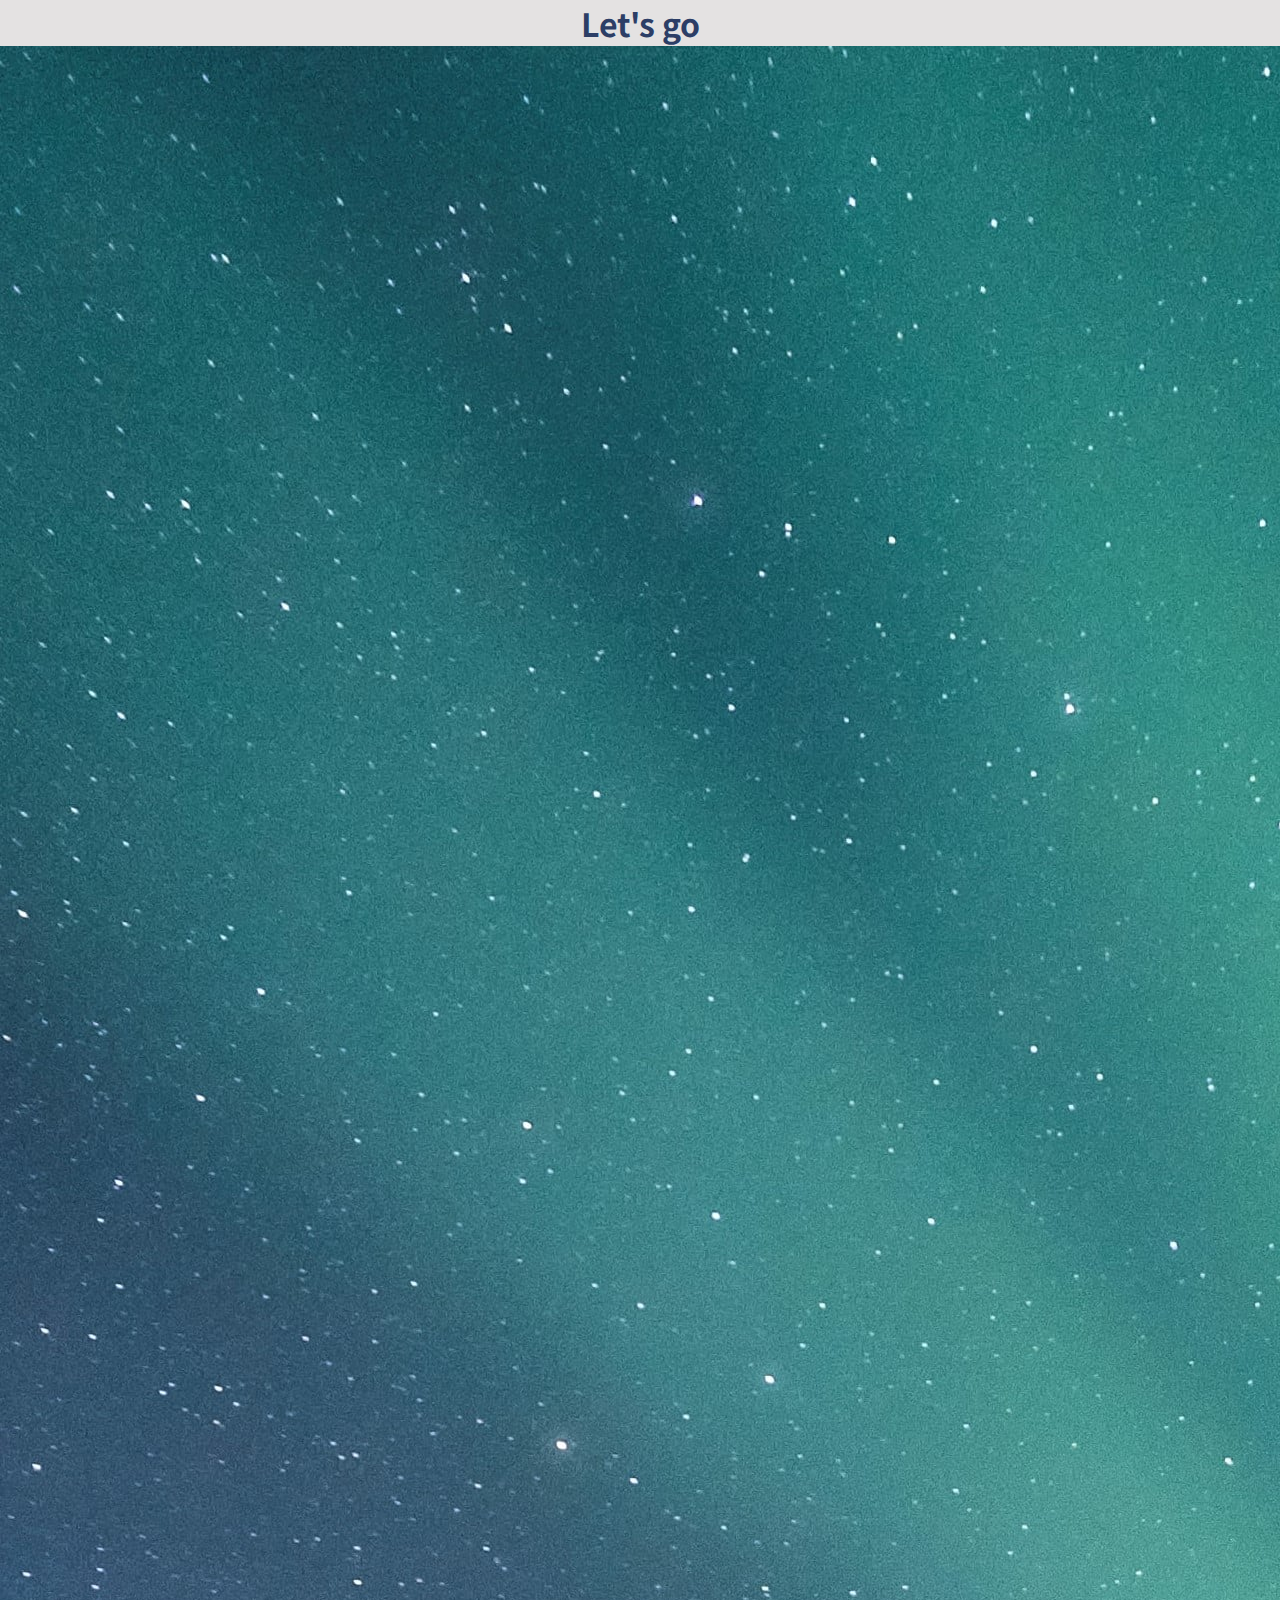
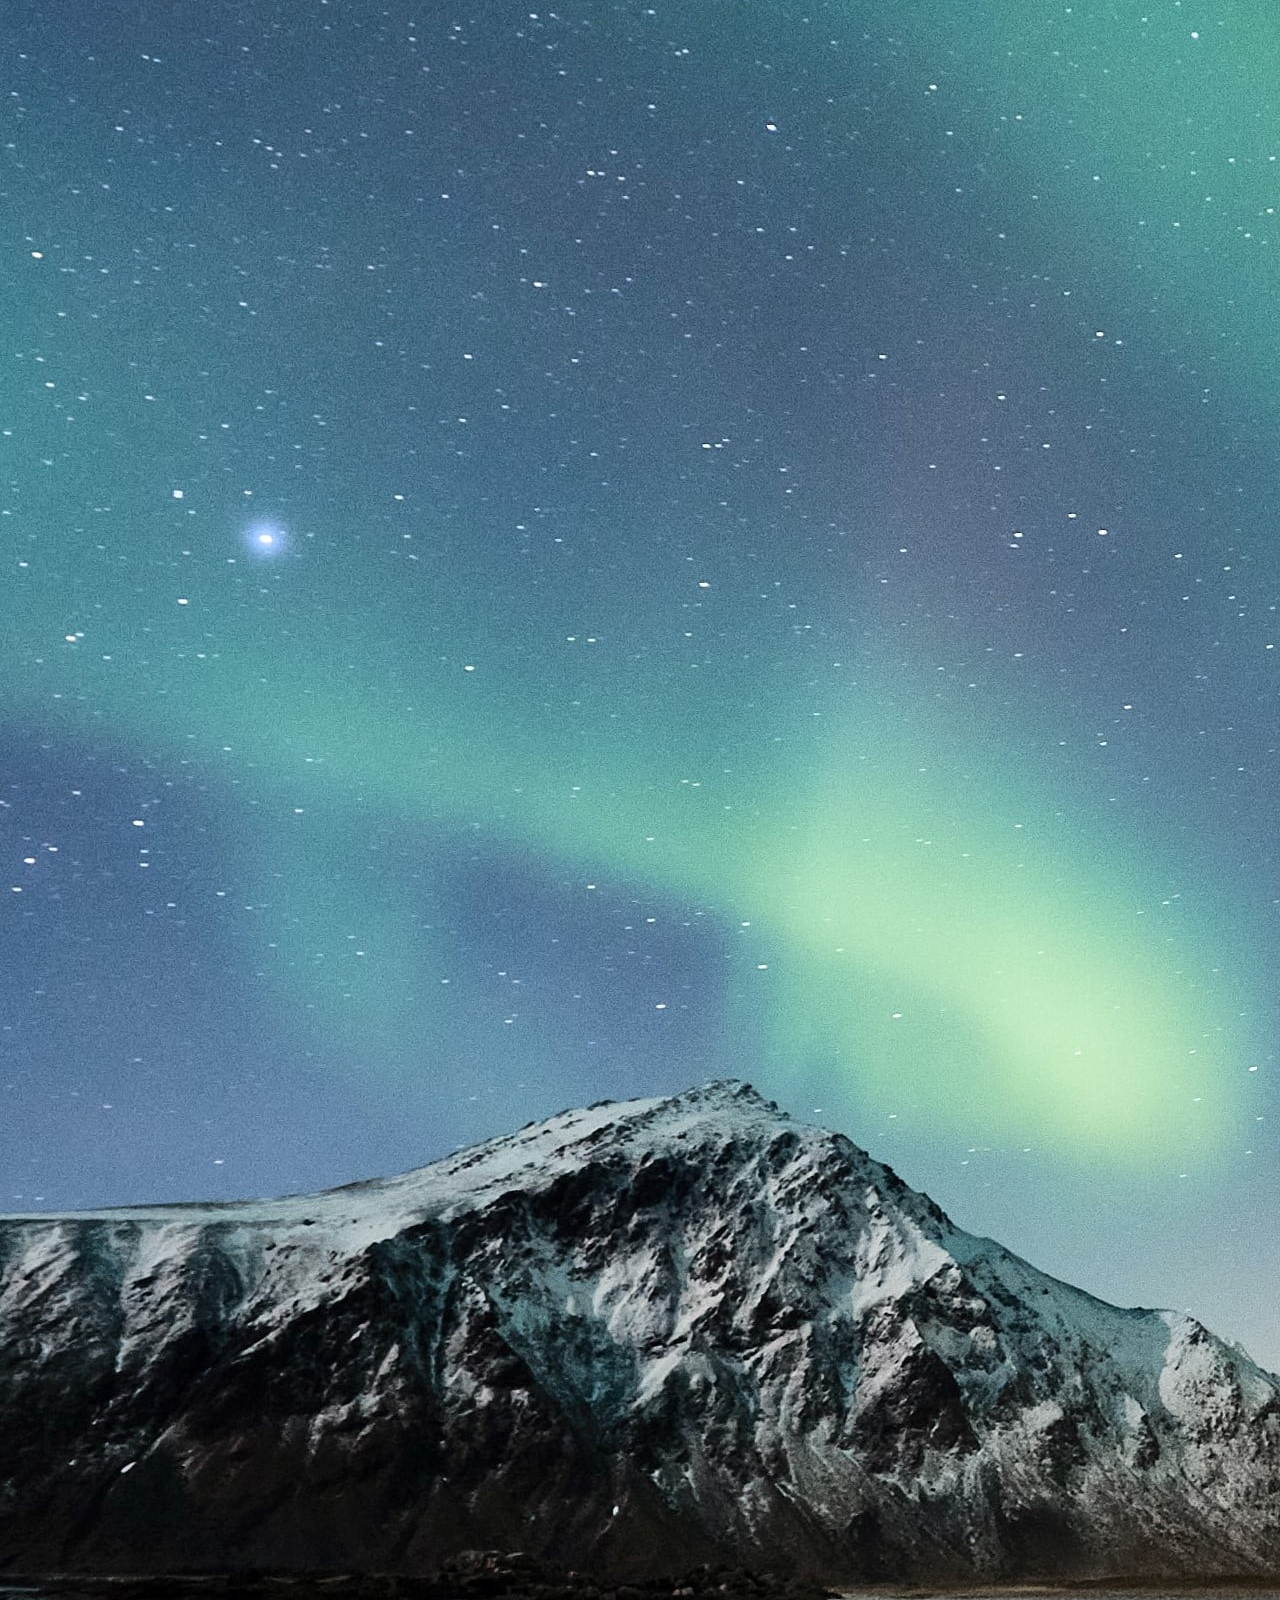
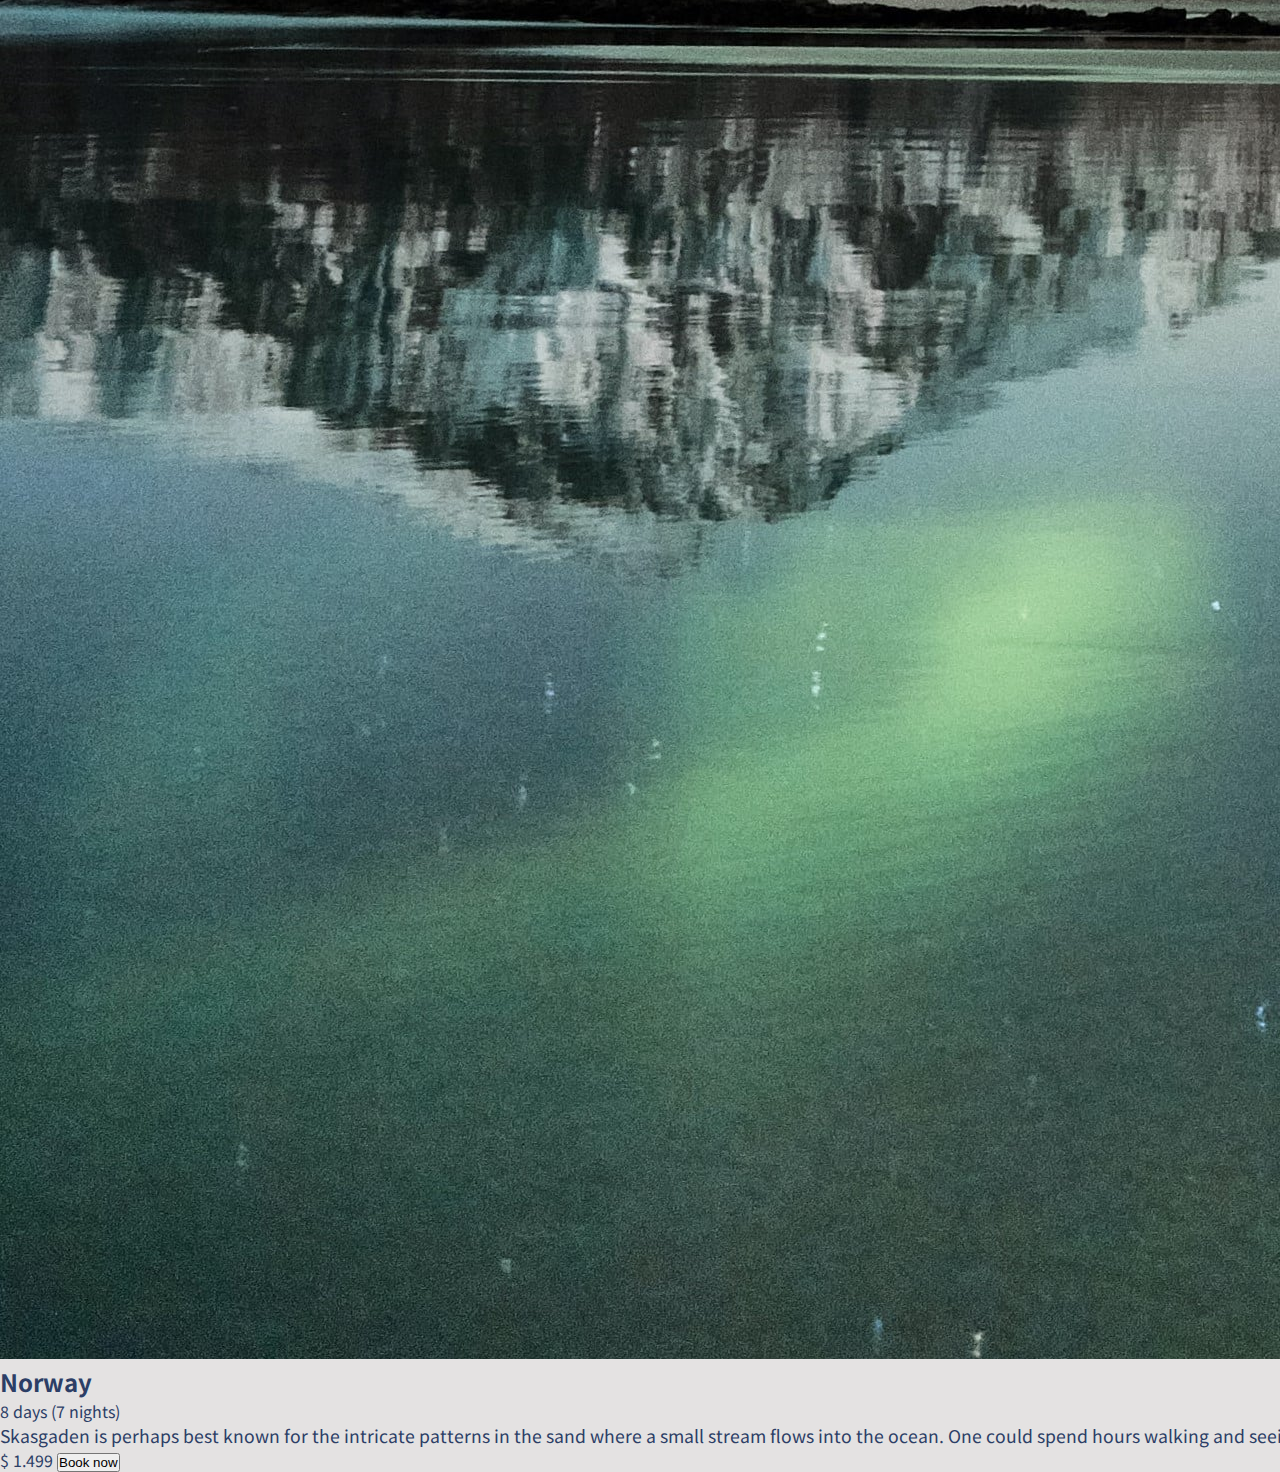
<file: cviceni-BEM-main/index.html>
<!DOCTYPE html>
<html lang="en">
  <head>
    <meta charset="UTF-8" />
    <meta name="viewport" content="width=device-width, initial-scale=1.0" />
    <title>BEM Trips</title>
    <link
      href="https://fonts.googleapis.com/css2?family=Noto+Sans+JP:wght@100;300;400;500;700&display=swap"
      rel="stylesheet"
    />
    <link rel="stylesheet" href="style.css" />
  </head>
  <body>
    <h1>Let's go</h1>
    <main>
      <!-- Nastyluj si kartičku se zájezdem tak, že třídy v style.css přiřadíš se správným elementům. 
      Pokud ti zbyde čas, můžeš si níž odkomentovat zbylé zájezdy a nastylovat si je stejným způsobem. -->
      <article>
        <img src="img/norway.jpg" alt="norway polar lights" />
        <div>
          <div>
            <h2>Norway</h2>
            <span> 8 days (7 nights) </span>
            <p>
              Skasgaden is perhaps best known for the intricate patterns in the
              sand where a small stream flows into the ocean. One could spend
              hours walking and seeing new patterns/angles the entire time. The
              rest of the beach is a beautiful golden-sand beach that makes for
              a nice walk.
            </p>
          </div>
          <div>
            <span> $ 1.499 </span>
            <button>Book now</button>
          </div>
        </div>
      </article>

      <!-- <article>
        <img  src="img/colombia.jpg" alt="Cartagena" />
        <div >
          <div>
            <h2>Colombia</h2>
            <span>
              11 days (10 nights)
            </span>
            <p>
              Cartagena is a city that is located on the shores of the Caribbean
              Sea, in the northwestern part of the South American continent. If
              you are wondering where is Cartagena in Colombia, it is located in
              the north of the country and is the capital of the Bolívar region.
            </p>
          </div>
          <div>
            <span>
              $ 2.499
            </span>
            <button>Book now</button>
          </div>
        </div>
      </article>

      <article>
        <img
          src="img/martinique.jpg"
          alt="martinique"
        />
        <div >
          <div>
            <h2>Martinique</h2>
            <span>
              15 days (14 nights)
            </span>
            <p>
              Stunning beaches border tropical rainforests and towering
              cathedrals share skyline with an imposing volcano. Tourists and
              residents crowd the store-lined streets and restaurant-filled back
              alleys of Fort-de-France, while a few miles north, foliage dampens
              the sounds of bird tweets and hikers. In a word: Martinique.
            </p>
          </div>
          <div>
            <span> $ 2.999 </span>
            <button>Book now</button>
          </div>
        </div>
      </article>

      <article>
        <img
          src="img/brycecanyon.jpg"
          alt="Bryce Canyon"
        />
        <div >
          <div>
            <h2>Bryce Canyon</h2>
            <span>
              5 days (4 nights)
            </span>
            <p>
              Sometimes referred to as a “forest of stone,” the beautiful Bryce
              Canyon hoodoos stand frozen in time, delicate yet nearly eternal,
              like the facial expressions of Goldie Hawn. Just seeing them is
              something to behold, but you’re gonna wanna do more than just
              look.
            </p>
          </div>
          <div>
            <span> $ 999 </span>
            <button>Book now</button>
          </div>
        </div>
      </article>

      <article>
        <img  src="img/vietnam.jpg" alt="Vietnam" />
        <div >
          <div>
            <h2>Vietnam</h2>
            <span>
              8 days (7 nights)
            </span>
            <p>
              Ninh Binh province is located in northern Vietnam, about 100km
              south of Hanoi. With its hundreds of limestone cliffs emerging
              from the ground scattered across the rice fields, this region is
              appropriately nicknamed the “Halong Bay in land”.
            </p>
          </div>
          <div>
            <span> $ 1.999 </span>
            <button>Book now</button>
          </div>
        </div>
      </article>
      
      <article>
        <img src="img/singapore.jpg" alt="singapore" />
        <div >
          <div>
            <h2>Singapore</h2>
            <span>
              3 days (2 nights)
            </span>
            <p>
              There’s no other place like Singapore. Located just off the
              southern tip of Malaysia, this vibrant city-state boasts a
              beautiful blend of Malaysian, Indian, Chinese, Arab and English
              cultures – all with its own Singaporean twist.
            </p>
          </div>
          <div>
            <span> $ 499 </span>
            <button>Book now</button>
          </div>
        </div>
      </article> -->
    </main>
  </body>
</html>
</file>
<file: cviceni-BEM-main/style.css>
*,
:before,
:after {
  box-sizing: border-box;
  margin: 0;
  padding: 0;
}

body {
  font-family: 'Noto Sans JP', sans-serif;
  color: #2c3e66;
  background-color: #e4e2e2;
}

h1 {
  text-align: center;
}

main {
  display: flex;
  flex-wrap: wrap;
}

p {
  font-size: 1.1rem;
}

/*---------Třídy níže přiřad ke správným elementům v HTML-----*/

.holiday {
  width: 650px;
  display: flex;
  align-items: center;
  background: linear-gradient(92deg, #bdc6f0, #b6e6e9);
  border-radius: 10px;
  padding: 25px;
  margin: 20px;
}

.holiday__picture {
  flex: 0 0 50%;
  width: 50%;
  margin: 0;
  border-radius: 4px;
}

.holiday__offer {
  height: 100%;
  flex: 0 0 50%;
  display: flex;
  flex-direction: column;
  justify-content: space-between;
  padding-left: 20px;
}

.holiday__title {
  margin-bottom: 8px;
  font-size: 2rem;
  text-transform: uppercase;
  color: #4c61c6;
}

.holiday__stay {
  color: #4c61c6;
  letter-spacing: 0.3px;
  font-weight: 600;
}

.holiday__description {
  margin-top: 8px;
  text-align: justify;
}

.holiday__footer {
  display: flex;
  justify-content: space-around;
}

.holiday__price {
  width: 120px;
  height: 50px;
  border: 1.2px solid #4c61c6;
  border-radius: 8px;
  color: #4c61c6;
  font-weight: 600;
  display: flex;
  justify-content: center;
  align-items: center;
  font-size: 1.2rem;
}

.holiday__price--promo {
  background-color: #ffec88;
  border: 2px solid #dac658;
}

.holiday__book-btn {
  width: 120px;
  height: 50px;
  border: 1.2px solid #4c61c6;
  border-radius: 8px;
  background-color: #4c61c6;
  color: #f9f9f9;
  display: flex;
  justify-content: center;
  align-items: center;
  font-size: 1.2rem;
  font-family: 'Noto Sans JP', sans-serif;
  box-shadow: 0 0 8px #503d50b6;
}
</file>
